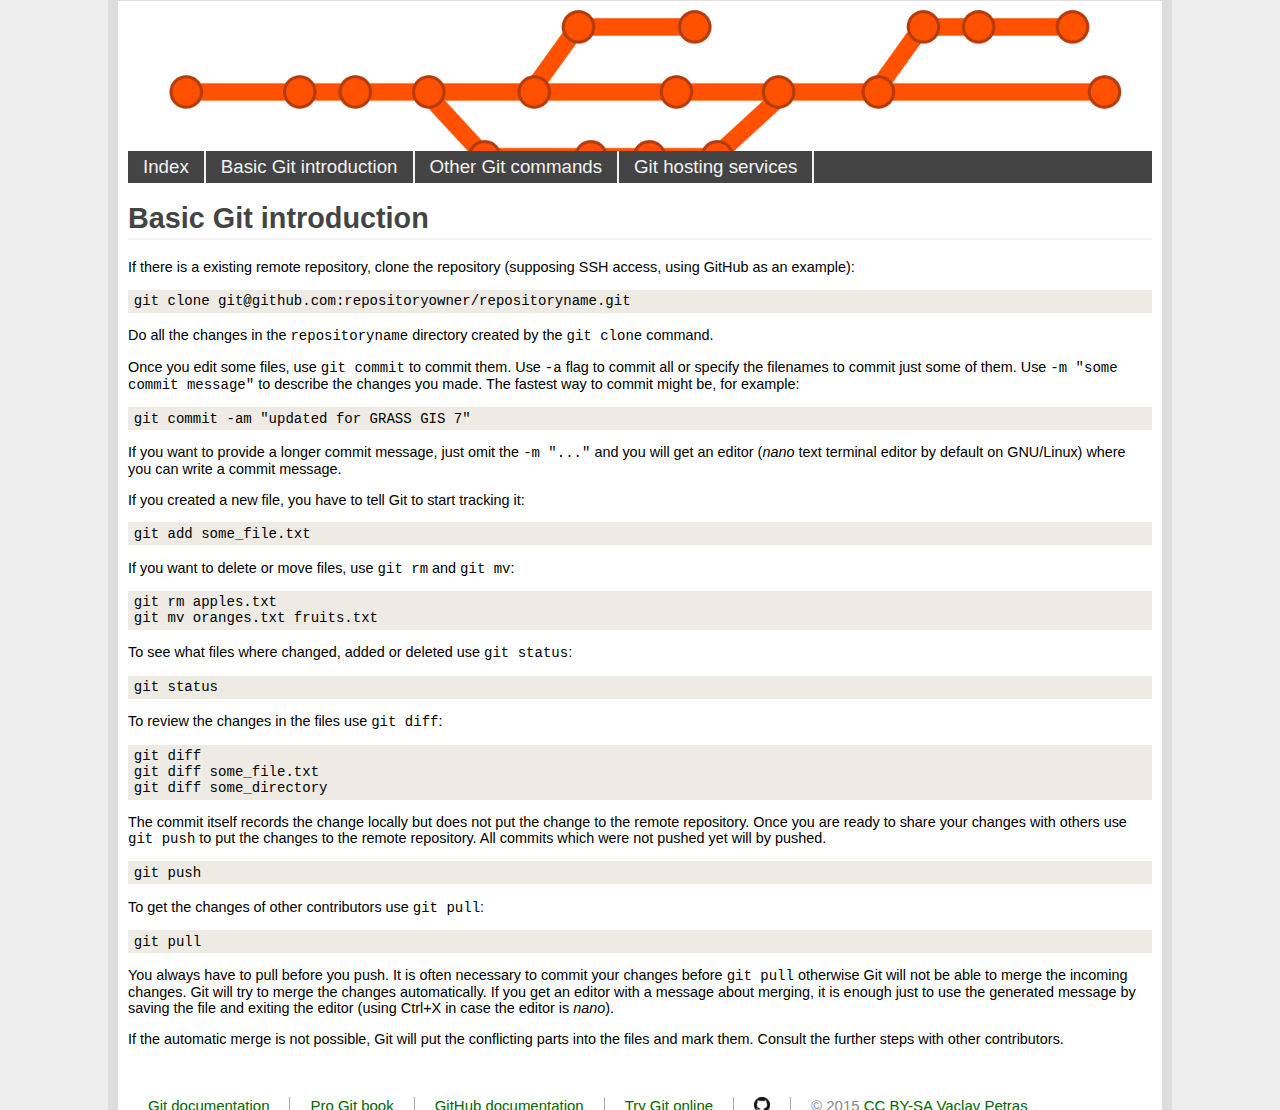
<file: basic_commands.html>
<!DOCTYPE html>
<html>
<head>
<meta http-equiv="Content-Type" content="text/html; charset=utf-8">
<title>Git and GitHub workshop</title>

<link rel="shortcut icon" href="./img/favicon.ico" />

<link href="layout.css" rel="stylesheet" type="text/css" media="screen">
<link href="style.css" rel="stylesheet" type="text/css" media="screen">

</head>

<body>

<div id="outercontainer">
<div id="container">

<header>
<div id="header-image">
</div>

<nav>
<ul class="nav">
<li><a href="index.html">Index</a></li>
<li><a href="basic_commands.html">Basic Git introduction</a></li>
<li><a href="other_commands.html">Other Git commands</a></li>
<li><a href="git_hosting_services.html">Git hosting services</a></li>
</ul>
</nav>

</header>

<main>
<!-- This is a generated file. Do not edit. -->
<h1 id="basic-git-introduction">Basic Git introduction</h1>
<p>If there is a existing remote repository, clone the repository (supposing SSH access, using GitHub as an example):</p>
<pre><code>git clone git@github.com:repositoryowner/repositoryname.git</code></pre>
<p>Do all the changes in the <code>repositoryname</code> directory created by the <code>git clone</code> command.</p>
<p>Once you edit some files, use <code>git commit</code> to commit them. Use <code>-a</code> flag to commit all or specify the filenames to commit just some of them. Use <code>-m &quot;some commit message&quot;</code> to describe the changes you made. The fastest way to commit might be, for example:</p>
<pre><code>git commit -am &quot;updated for GRASS GIS 7&quot;</code></pre>
<p>If you want to provide a longer commit message, just omit the <code>-m &quot;...&quot;</code> and you will get an editor (<em>nano</em> text terminal editor by default on GNU/Linux) where you can write a commit message.</p>
<p>If you created a new file, you have to tell Git to start tracking it:</p>
<pre><code>git add some_file.txt</code></pre>
<p>If you want to delete or move files, use <code>git rm</code> and <code>git mv</code>:</p>
<pre><code>git rm apples.txt
git mv oranges.txt fruits.txt</code></pre>
<p>To see what files where changed, added or deleted use <code>git status</code>:</p>
<pre><code>git status</code></pre>
<p>To review the changes in the files use <code>git diff</code>:</p>
<pre><code>git diff
git diff some_file.txt
git diff some_directory</code></pre>
<p>The commit itself records the change locally but does not put the change to the remote repository. Once you are ready to share your changes with others use <code>git push</code> to put the changes to the remote repository. All commits which were not pushed yet will by pushed.</p>
<pre><code>git push</code></pre>
<p>To get the changes of other contributors use <code>git pull</code>:</p>
<pre><code>git pull</code></pre>
<p>You always have to pull before you push. It is often necessary to commit your changes before <code>git pull</code> otherwise Git will not be able to merge the incoming changes. Git will try to merge the changes automatically. If you get an editor with a message about merging, it is enough just to use the generated message by saving the file and exiting the editor (using Ctrl+X in case the editor is <em>nano</em>).</p>
<p>If the automatic merge is not possible, Git will put the conflicting parts into the files and mark them. Consult the further steps with other contributors.</p>

</main>

<footer>

<nav>
<ul>
<li><a href="http://git-scm.com/doc">Git documentation</a></li>
<li><a href="http://git-scm.com/book">Pro Git book</a></li>
<li><a href="https://help.github.com/">GitHub documentation</a></li>
<li><a href="https://try.github.io">Try Git online</a></li>
<li>
    <a href="https://github.com/ncsu-osgeorel/git-and-github-workshop" title="Fork on GitHub" alt="octocat">
        <img src="img/github_logo.png">
    </a>
</li>
<li>
    &copy; 2015
    <a href="https://creativecommons.org/licenses/by-sa/4.0/">CC BY-SA</a>
    <a href="http://www4.ncsu.edu/~vpetras/">Vaclav Petras</a>
</li>
</ul>
</nav>

</footer>

</div>
</div>

</body>
</html>
</file>
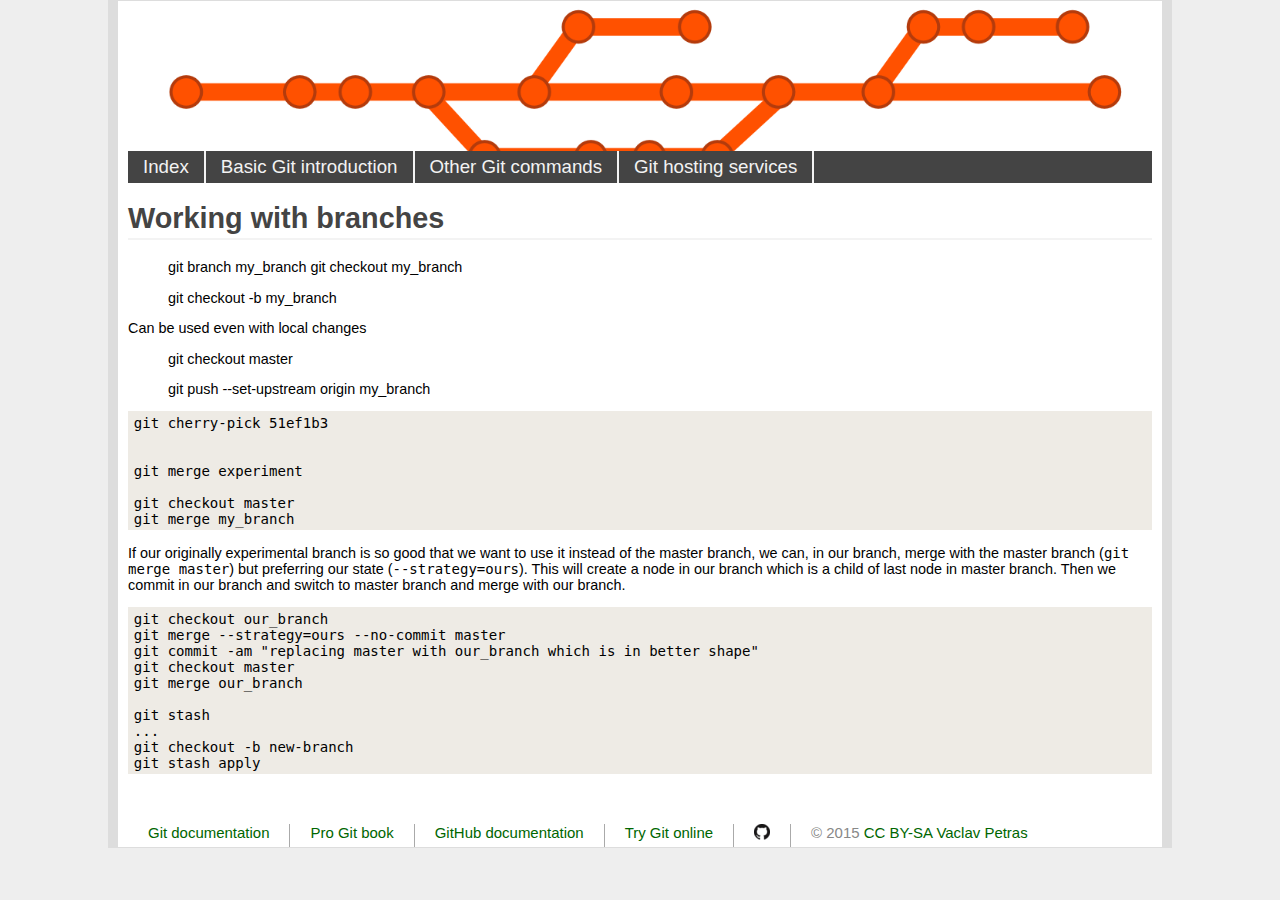
<file: branches.html>
<!DOCTYPE html>
<html>
<head>
<meta http-equiv="Content-Type" content="text/html; charset=utf-8">
<title>Git and GitHub workshop</title>

<link rel="shortcut icon" href="./img/favicon.ico" />

<link href="layout.css" rel="stylesheet" type="text/css" media="screen">
<link href="style.css" rel="stylesheet" type="text/css" media="screen">

</head>

<body>

<div id="outercontainer">
<div id="container">

<header>
<div id="header-image">
</div>

<nav>
<ul class="nav">
<li><a href="index.html">Index</a></li>
<li><a href="basic_commands.html">Basic Git introduction</a></li>
<li><a href="other_commands.html">Other Git commands</a></li>
<li><a href="git_hosting_services.html">Git hosting services</a></li>
</ul>
</nav>

</header>

<main>
<!-- This is a generated file. Do not edit. -->
<h1 id="working-with-branches">Working with branches</h1>
<blockquote>
<p>git branch my_branch git checkout my_branch</p>
<p>git checkout -b my_branch</p>
</blockquote>
<p>Can be used even with local changes</p>
<blockquote>
<p>git checkout master</p>
<p>git push --set-upstream origin my_branch</p>
</blockquote>
<pre><code>git cherry-pick 51ef1b3


git merge experiment

git checkout master
git merge my_branch</code></pre>
<p>If our originally experimental branch is so good that we want to use it instead of the master branch, we can, in our branch, merge with the master branch (<code>git merge master</code>) but preferring our state (<code>--strategy=ours</code>). This will create a node in our branch which is a child of last node in master branch. Then we commit in our branch and switch to master branch and merge with our branch.</p>
<pre><code>git checkout our_branch
git merge --strategy=ours --no-commit master
git commit -am &quot;replacing master with our_branch which is in better shape&quot;
git checkout master
git merge our_branch

git stash
...
git checkout -b new-branch
git stash apply</code></pre>

</main>

<footer>

<nav>
<ul>
<li><a href="http://git-scm.com/doc">Git documentation</a></li>
<li><a href="http://git-scm.com/book">Pro Git book</a></li>
<li><a href="https://help.github.com/">GitHub documentation</a></li>
<li><a href="https://try.github.io">Try Git online</a></li>
<li>
    <a href="https://github.com/ncsu-osgeorel/git-and-github-workshop" title="Fork on GitHub" alt="octocat">
        <img src="img/github_logo.png">
    </a>
</li>
<li>
    &copy; 2015
    <a href="https://creativecommons.org/licenses/by-sa/4.0/">CC BY-SA</a>
    <a href="http://www4.ncsu.edu/~vpetras/">Vaclav Petras</a>
</li>
</ul>
</nav>

</footer>

</div>
</div>

</body>
</html>
</file>
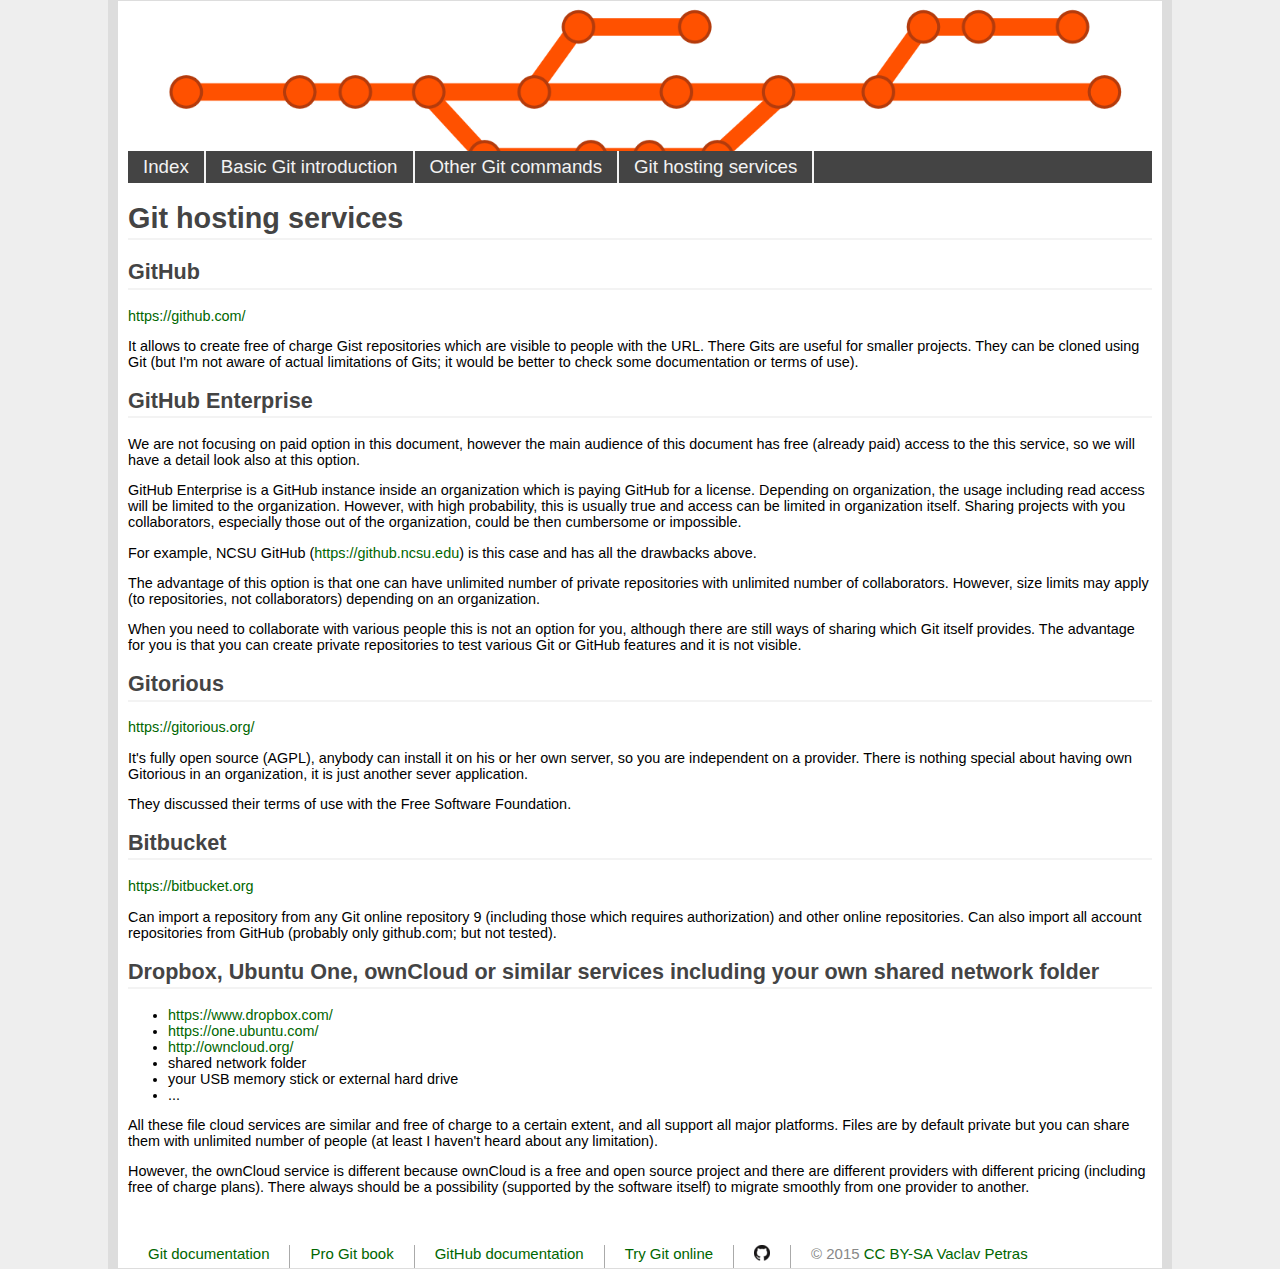
<file: git_hosting_services.html>
<!DOCTYPE html>
<html>
<head>
<meta http-equiv="Content-Type" content="text/html; charset=utf-8">
<title>Git and GitHub workshop</title>

<link rel="shortcut icon" href="./img/favicon.ico" />

<link href="layout.css" rel="stylesheet" type="text/css" media="screen">
<link href="style.css" rel="stylesheet" type="text/css" media="screen">

</head>

<body>

<div id="outercontainer">
<div id="container">

<header>
<div id="header-image">
</div>

<nav>
<ul class="nav">
<li><a href="index.html">Index</a></li>
<li><a href="basic_commands.html">Basic Git introduction</a></li>
<li><a href="other_commands.html">Other Git commands</a></li>
<li><a href="git_hosting_services.html">Git hosting services</a></li>
</ul>
</nav>

</header>

<main>
<!-- This is a generated file. Do not edit. -->
<h1 id="git-hosting-services">Git hosting services</h1>
<h2 id="github">GitHub</h2>
<p><a href="https://github.com/">https://github.com/</a></p>
<p>It allows to create free of charge Gist repositories which are visible to people with the URL. There Gits are useful for smaller projects. They can be cloned using Git (but I'm not aware of actual limitations of Gits; it would be better to check some documentation or terms of use).</p>
<h2 id="github-enterprise">GitHub Enterprise</h2>
<p>We are not focusing on paid option in this document, however the main audience of this document has free (already paid) access to the this service, so we will have a detail look also at this option.</p>
<p>GitHub Enterprise is a GitHub instance inside an organization which is paying GitHub for a license. Depending on organization, the usage including read access will be limited to the organization. However, with high probability, this is usually true and access can be limited in organization itself. Sharing projects with you collaborators, especially those out of the organization, could be then cumbersome or impossible.</p>
<p>For example, NCSU GitHub (<a href="https://github.ncsu.edu">https://github.ncsu.edu</a>) is this case and has all the drawbacks above.</p>
<p>The advantage of this option is that one can have unlimited number of private repositories with unlimited number of collaborators. However, size limits may apply (to repositories, not collaborators) depending on an organization.</p>
<p>When you need to collaborate with various people this is not an option for you, although there are still ways of sharing which Git itself provides. The advantage for you is that you can create private repositories to test various Git or GitHub features and it is not visible.</p>
<h2 id="gitorious">Gitorious</h2>
<p><a href="https://gitorious.org/">https://gitorious.org/</a></p>
<p>It's fully open source (AGPL), anybody can install it on his or her own server, so you are independent on a provider. There is nothing special about having own Gitorious in an organization, it is just another sever application.</p>
<p>They discussed their terms of use with the Free Software Foundation.</p>
<h2 id="bitbucket">Bitbucket</h2>
<p><a href="https://bitbucket.org">https://bitbucket.org</a></p>
<p>Can import a repository from any Git online repository 9 (including those which requires authorization) and other online repositories. Can also import all account repositories from GitHub (probably only github.com; but not tested).</p>
<h2 id="dropbox-ubuntu-one-owncloud-or-similar-services-including-your-own-shared-network-folder">Dropbox, Ubuntu One, ownCloud or similar services including your own shared network folder</h2>
<ul>
<li><a href="https://www.dropbox.com/">https://www.dropbox.com/</a></li>
<li><a href="https://one.ubuntu.com/">https://one.ubuntu.com/</a></li>
<li><a href="http://owncloud.org/">http://owncloud.org/</a></li>
<li>shared network folder</li>
<li>your USB memory stick or external hard drive</li>
<li>...</li>
</ul>
<p>All these file cloud services are similar and free of charge to a certain extent, and all support all major platforms. Files are by default private but you can share them with unlimited number of people (at least I haven't heard about any limitation).</p>
<p>However, the ownCloud service is different because ownCloud is a free and open source project and there are different providers with different pricing (including free of charge plans). There always should be a possibility (supported by the software itself) to migrate smoothly from one provider to another.</p>

</main>

<footer>

<nav>
<ul>
<li><a href="http://git-scm.com/doc">Git documentation</a></li>
<li><a href="http://git-scm.com/book">Pro Git book</a></li>
<li><a href="https://help.github.com/">GitHub documentation</a></li>
<li><a href="https://try.github.io">Try Git online</a></li>
<li>
    <a href="https://github.com/ncsu-osgeorel/git-and-github-workshop" title="Fork on GitHub" alt="octocat">
        <img src="img/github_logo.png">
    </a>
</li>
<li>
    &copy; 2015
    <a href="https://creativecommons.org/licenses/by-sa/4.0/">CC BY-SA</a>
    <a href="http://www4.ncsu.edu/~vpetras/">Vaclav Petras</a>
</li>
</ul>
</nav>

</footer>

</div>
</div>

</body>
</html>
</file>
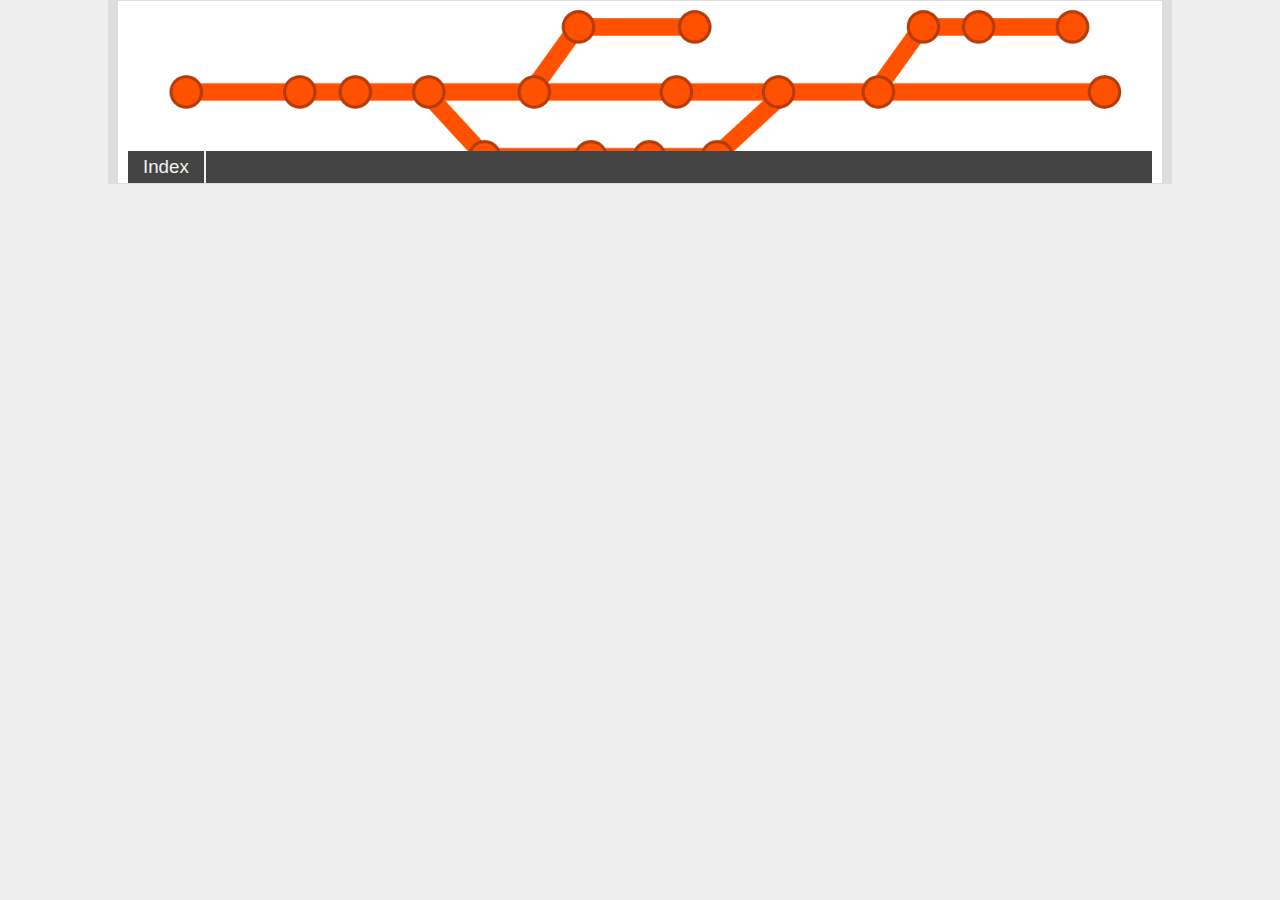
<file: head.html>
<!DOCTYPE html>
<html>
<head>
<meta http-equiv="Content-Type" content="text/html; charset=utf-8">
<title></title>

<link rel="shortcut icon" href="./img/favicon.ico" />

<link href="layout.css" rel="stylesheet" type="text/css" media="screen">
<link href="style.css" rel="stylesheet" type="text/css" media="screen">

</head>

<body>

<div id="outercontainer">
<div id="container">

<header>
<div id="header-image">
    <p>
        <a href="index.html">
            
        </a>
    </p>
</div>

<nav>
<ul class="nav">
<li><a href="index.html">Index</a></li>
</ul>
</nav>

</header>

<main>
</file>
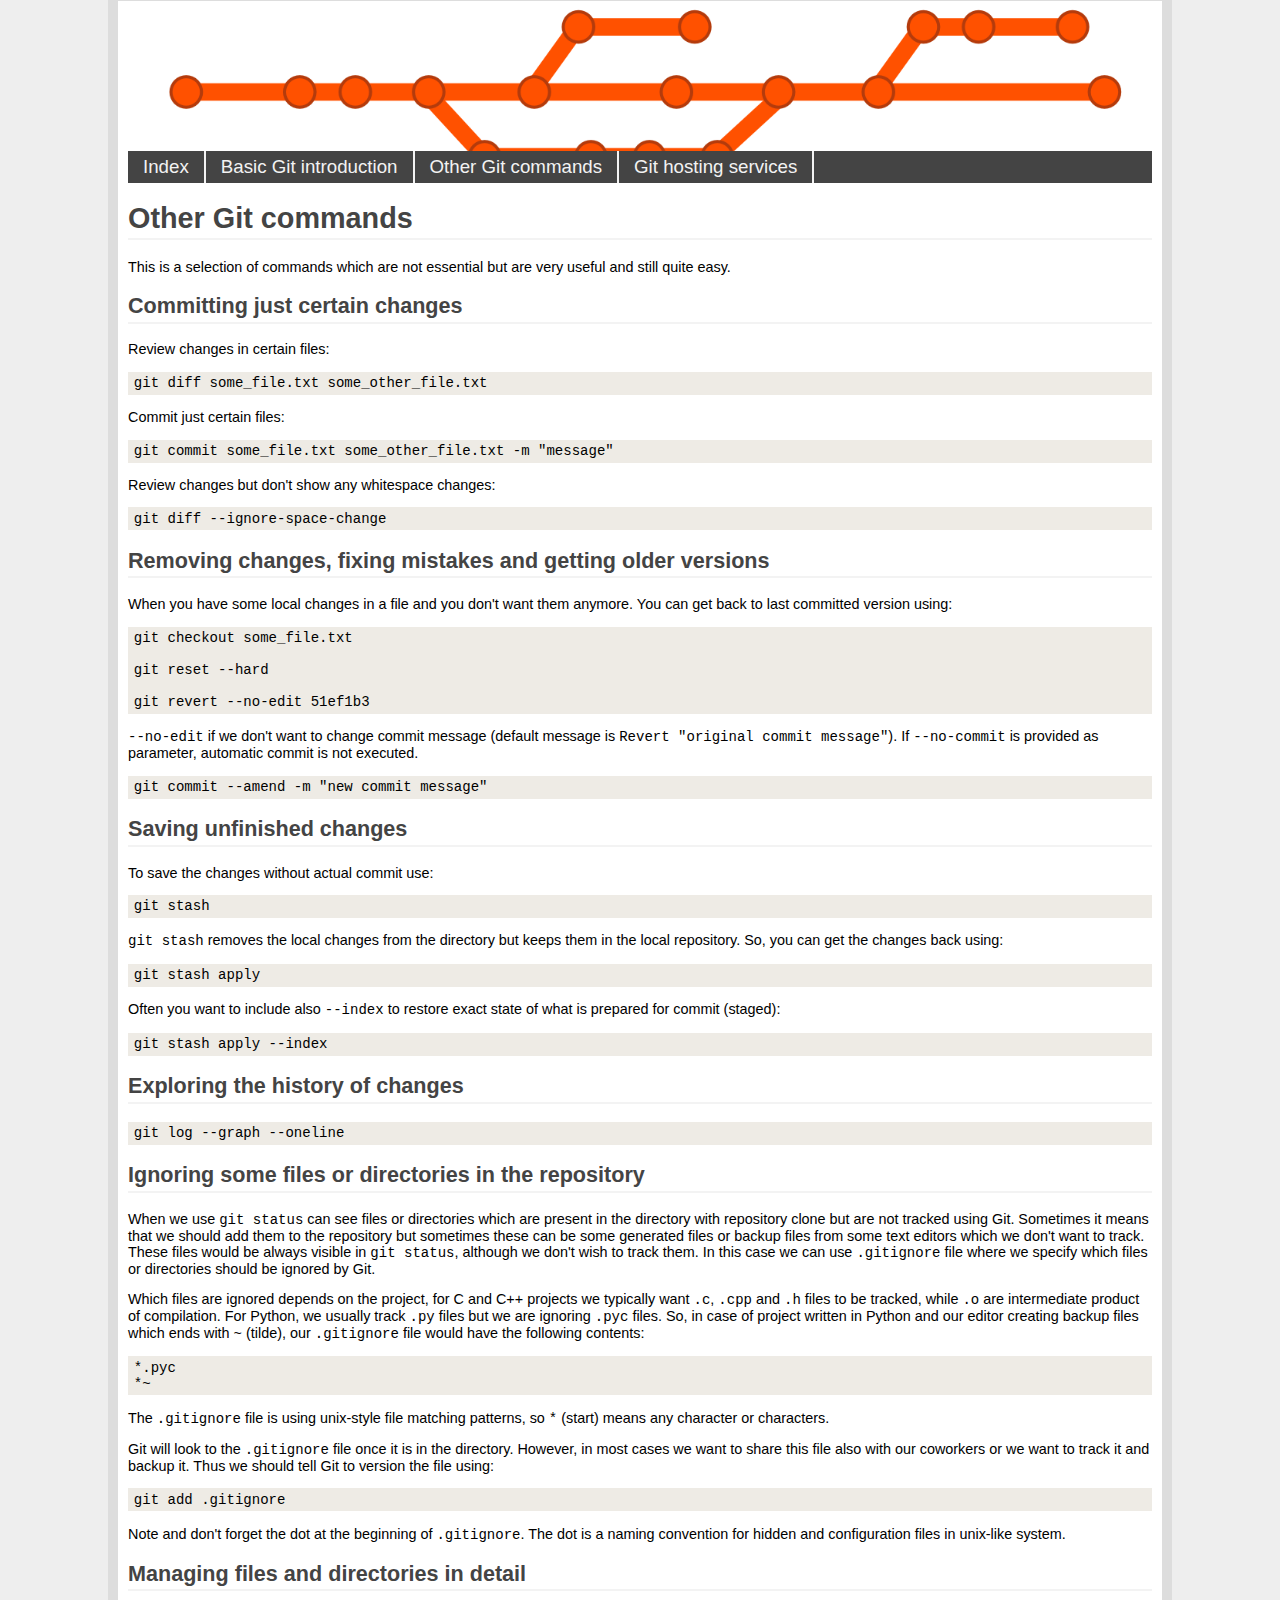
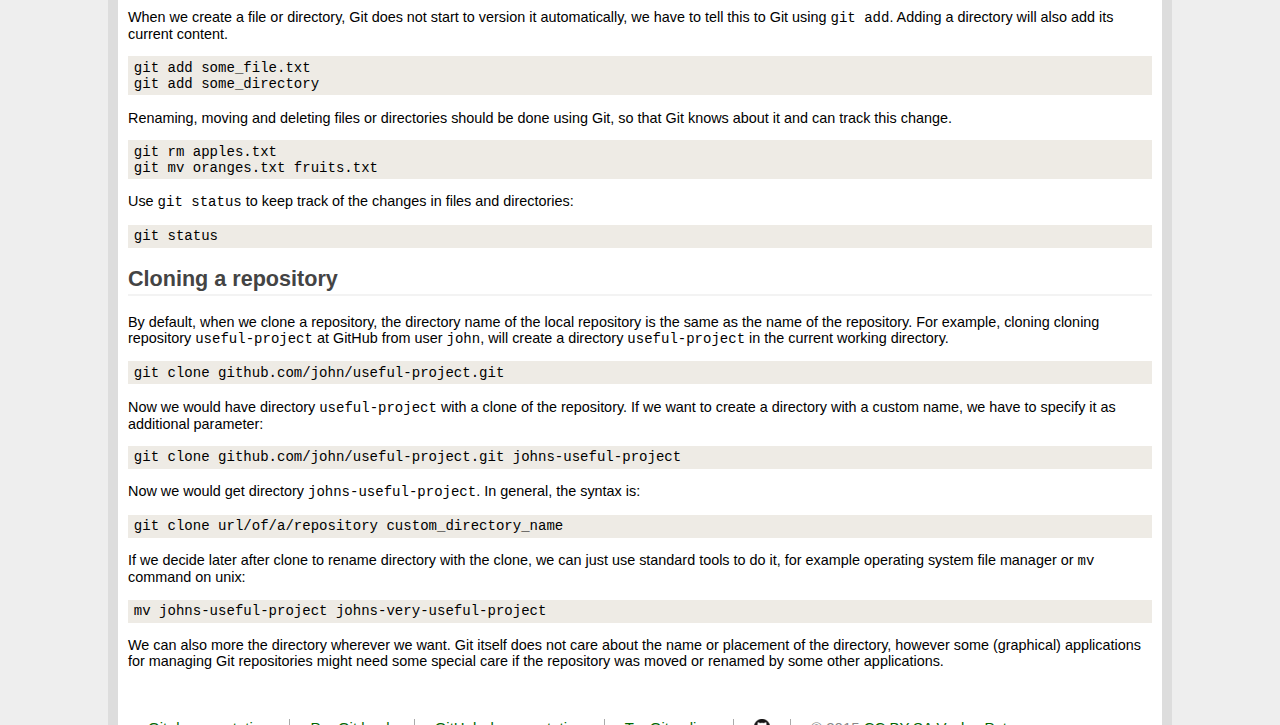
<file: other_commands.html>
<!DOCTYPE html>
<html>
<head>
<meta http-equiv="Content-Type" content="text/html; charset=utf-8">
<title>Git and GitHub workshop</title>

<link rel="shortcut icon" href="./img/favicon.ico" />

<link href="layout.css" rel="stylesheet" type="text/css" media="screen">
<link href="style.css" rel="stylesheet" type="text/css" media="screen">

</head>

<body>

<div id="outercontainer">
<div id="container">

<header>
<div id="header-image">
</div>

<nav>
<ul class="nav">
<li><a href="index.html">Index</a></li>
<li><a href="basic_commands.html">Basic Git introduction</a></li>
<li><a href="other_commands.html">Other Git commands</a></li>
<li><a href="git_hosting_services.html">Git hosting services</a></li>
</ul>
</nav>

</header>

<main>
<!-- This is a generated file. Do not edit. -->
<h1 id="other-git-commands">Other Git commands</h1>
<p>This is a selection of commands which are not essential but are very useful and still quite easy.</p>
<h2 id="committing-just-certain-changes">Committing just certain changes</h2>
<p>Review changes in certain files:</p>
<pre><code>git diff some_file.txt some_other_file.txt</code></pre>
<p>Commit just certain files:</p>
<pre><code>git commit some_file.txt some_other_file.txt -m &quot;message&quot;</code></pre>
<p>Review changes but don't show any whitespace changes:</p>
<pre><code>git diff --ignore-space-change</code></pre>
<h2 id="removing-changes-fixing-mistakes-and-getting-older-versions">Removing changes, fixing mistakes and getting older versions</h2>
<p>When you have some local changes in a file and you don't want them anymore. You can get back to last committed version using:</p>
<pre><code>git checkout some_file.txt

git reset --hard

git revert --no-edit 51ef1b3</code></pre>
<p><code>--no-edit</code> if we don't want to change commit message (default message is <code>Revert &quot;original commit message&quot;</code>). If <code>--no-commit</code> is provided as parameter, automatic commit is not executed.</p>
<pre><code>git commit --amend -m &quot;new commit message&quot;</code></pre>
<h2 id="saving-unfinished-changes">Saving unfinished changes</h2>
<p>To save the changes without actual commit use:</p>
<pre><code>git stash</code></pre>
<p><code>git stash</code> removes the local changes from the directory but keeps them in the local repository. So, you can get the changes back using:</p>
<pre><code>git stash apply</code></pre>
<p>Often you want to include also <code>--index</code> to restore exact state of what is prepared for commit (staged):</p>
<pre><code>git stash apply --index</code></pre>
<h2 id="exploring-the-history-of-changes">Exploring the history of changes</h2>
<pre><code>git log --graph --oneline</code></pre>
<h2 id="ignoring-some-files-or-directories-in-the-repository">Ignoring some files or directories in the repository</h2>
<p>When we use <code>git status</code> can see files or directories which are present in the directory with repository clone but are not tracked using Git. Sometimes it means that we should add them to the repository but sometimes these can be some generated files or backup files from some text editors which we don't want to track. These files would be always visible in <code>git status</code>, although we don't wish to track them. In this case we can use <code>.gitignore</code> file where we specify which files or directories should be ignored by Git.</p>
<p>Which files are ignored depends on the project, for C and C++ projects we typically want <code>.c</code>, <code>.cpp</code> and <code>.h</code> files to be tracked, while <code>.o</code> are intermediate product of compilation. For Python, we usually track <code>.py</code> files but we are ignoring <code>.pyc</code> files. So, in case of project written in Python and our editor creating backup files which ends with <code>~</code> (tilde), our <code>.gitignore</code> file would have the following contents:</p>
<pre><code>*.pyc
*~</code></pre>
<p>The <code>.gitignore</code> file is using unix-style file matching patterns, so <code>*</code> (start) means any character or characters.</p>
<p>Git will look to the <code>.gitignore</code> file once it is in the directory. However, in most cases we want to share this file also with our coworkers or we want to track it and backup it. Thus we should tell Git to version the file using:</p>
<pre><code>git add .gitignore</code></pre>
<p>Note and don't forget the dot at the beginning of <code>.gitignore</code>. The dot is a naming convention for hidden and configuration files in unix-like system.</p>
<h2 id="managing-files-and-directories-in-detail">Managing files and directories in detail</h2>
<p>When we create a file or directory, Git does not start to version it automatically, we have to tell this to Git using <code>git add</code>. Adding a directory will also add its current content.</p>
<pre><code>git add some_file.txt
git add some_directory</code></pre>
<p>Renaming, moving and deleting files or directories should be done using Git, so that Git knows about it and can track this change.</p>
<pre><code>git rm apples.txt
git mv oranges.txt fruits.txt</code></pre>
<p>Use <code>git status</code> to keep track of the changes in files and directories:</p>
<pre><code>git status</code></pre>
<h2 id="cloning-a-repository">Cloning a repository</h2>
<p>By default, when we clone a repository, the directory name of the local repository is the same as the name of the repository. For example, cloning cloning repository <code>useful-project</code> at GitHub from user <code>john</code>, will create a directory <code>useful-project</code> in the current working directory.</p>
<pre><code>git clone github.com/john/useful-project.git</code></pre>
<p>Now we would have directory <code>useful-project</code> with a clone of the repository. If we want to create a directory with a custom name, we have to specify it as additional parameter:</p>
<pre><code>git clone github.com/john/useful-project.git johns-useful-project</code></pre>
<p>Now we would get directory <code>johns-useful-project</code>. In general, the syntax is:</p>
<pre><code>git clone url/of/a/repository custom_directory_name</code></pre>
<p>If we decide later after clone to rename directory with the clone, we can just use standard tools to do it, for example operating system file manager or <code>mv</code> command on unix:</p>
<pre><code>mv johns-useful-project johns-very-useful-project</code></pre>
<p>We can also more the directory wherever we want. Git itself does not care about the name or placement of the directory, however some (graphical) applications for managing Git repositories might need some special care if the repository was moved or renamed by some other applications.</p>

</main>

<footer>

<nav>
<ul>
<li><a href="http://git-scm.com/doc">Git documentation</a></li>
<li><a href="http://git-scm.com/book">Pro Git book</a></li>
<li><a href="https://help.github.com/">GitHub documentation</a></li>
<li><a href="https://try.github.io">Try Git online</a></li>
<li>
    <a href="https://github.com/ncsu-osgeorel/git-and-github-workshop" title="Fork on GitHub" alt="octocat">
        <img src="img/github_logo.png">
    </a>
</li>
<li>
    &copy; 2015
    <a href="https://creativecommons.org/licenses/by-sa/4.0/">CC BY-SA</a>
    <a href="http://www4.ncsu.edu/~vpetras/">Vaclav Petras</a>
</li>
</ul>
</nav>

</footer>

</div>
</div>

</body>
</html>
</file>
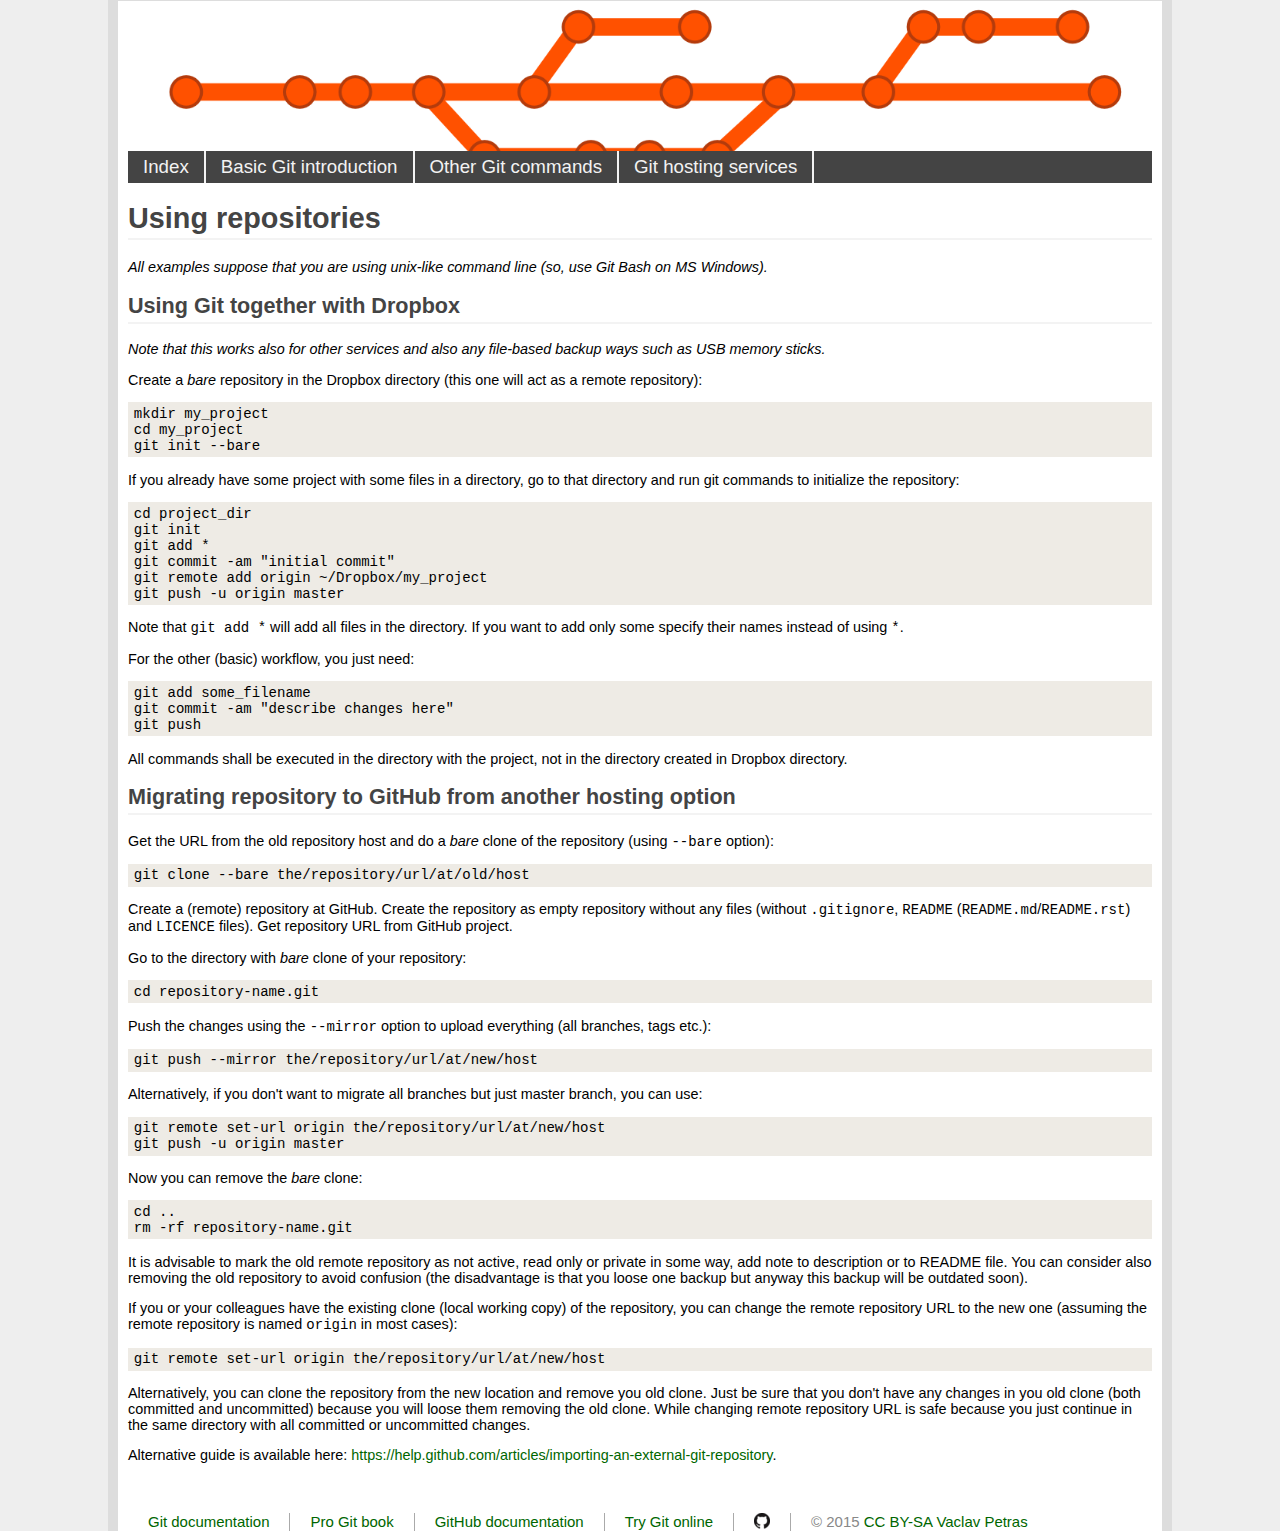
<file: using_repositories.html>
<!DOCTYPE html>
<html>
<head>
<meta http-equiv="Content-Type" content="text/html; charset=utf-8">
<title>Git and GitHub workshop</title>

<link rel="shortcut icon" href="./img/favicon.ico" />

<link href="layout.css" rel="stylesheet" type="text/css" media="screen">
<link href="style.css" rel="stylesheet" type="text/css" media="screen">

</head>

<body>

<div id="outercontainer">
<div id="container">

<header>
<div id="header-image">
</div>

<nav>
<ul class="nav">
<li><a href="index.html">Index</a></li>
<li><a href="basic_commands.html">Basic Git introduction</a></li>
<li><a href="other_commands.html">Other Git commands</a></li>
<li><a href="git_hosting_services.html">Git hosting services</a></li>
</ul>
</nav>

</header>

<main>
<!-- This is a generated file. Do not edit. -->
<h1 id="using-repositories">Using repositories</h1>
<p><em>All examples suppose that you are using unix-like command line (so, use Git Bash on MS Windows).</em></p>
<h2 id="using-git-together-with-dropbox">Using Git together with Dropbox</h2>
<p><em>Note that this works also for other services and also any file-based backup ways such as USB memory sticks.</em></p>
<p>Create a <em>bare</em> repository in the Dropbox directory (this one will act as a remote repository):</p>
<pre><code>mkdir my_project
cd my_project
git init --bare</code></pre>
<p>If you already have some project with some files in a directory, go to that directory and run git commands to initialize the repository:</p>
<pre><code>cd project_dir
git init
git add *
git commit -am &quot;initial commit&quot;
git remote add origin ~/Dropbox/my_project
git push -u origin master</code></pre>
<p>Note that <code>git add *</code> will add all files in the directory. If you want to add only some specify their names instead of using <code>*</code>.</p>
<p>For the other (basic) workflow, you just need:</p>
<pre><code>git add some_filename
git commit -am &quot;describe changes here&quot;
git push</code></pre>
<p>All commands shall be executed in the directory with the project, not in the directory created in Dropbox directory.</p>
<h2 id="migrating-repository-to-github-from-another-hosting-option">Migrating repository to GitHub from another hosting option</h2>
<p>Get the URL from the old repository host and do a <em>bare</em> clone of the repository (using <code>--bare</code> option):</p>
<pre><code>git clone --bare the/repository/url/at/old/host</code></pre>
<p>Create a (remote) repository at GitHub. Create the repository as empty repository without any files (without <code>.gitignore</code>, <code>README</code> (<code>README.md</code>/<code>README.rst</code>) and <code>LICENCE</code> files). Get repository URL from GitHub project.</p>
<p>Go to the directory with <em>bare</em> clone of your repository:</p>
<pre><code>cd repository-name.git</code></pre>
<p>Push the changes using the <code>--mirror</code> option to upload everything (all branches, tags etc.):</p>
<pre><code>git push --mirror the/repository/url/at/new/host</code></pre>
<p>Alternatively, if you don't want to migrate all branches but just master branch, you can use:</p>
<pre><code>git remote set-url origin the/repository/url/at/new/host
git push -u origin master</code></pre>
<p>Now you can remove the <em>bare</em> clone:</p>
<pre><code>cd ..
rm -rf repository-name.git</code></pre>
<p>It is advisable to mark the old remote repository as not active, read only or private in some way, add note to description or to README file. You can consider also removing the old repository to avoid confusion (the disadvantage is that you loose one backup but anyway this backup will be outdated soon).</p>
<p>If you or your colleagues have the existing clone (local working copy) of the repository, you can change the remote repository URL to the new one (assuming the remote repository is named <code>origin</code> in most cases):</p>
<pre><code>git remote set-url origin the/repository/url/at/new/host</code></pre>
<p>Alternatively, you can clone the repository from the new location and remove you old clone. Just be sure that you don't have any changes in you old clone (both committed and uncommitted) because you will loose them removing the old clone. While changing remote repository URL is safe because you just continue in the same directory with all committed or uncommitted changes.</p>
<p>Alternative guide is available here: <a href="https://help.github.com/articles/importing-an-external-git-repository">https://help.github.com/articles/importing-an-external-git-repository</a>.</p>

</main>

<footer>

<nav>
<ul>
<li><a href="http://git-scm.com/doc">Git documentation</a></li>
<li><a href="http://git-scm.com/book">Pro Git book</a></li>
<li><a href="https://help.github.com/">GitHub documentation</a></li>
<li><a href="https://try.github.io">Try Git online</a></li>
<li>
    <a href="https://github.com/ncsu-osgeorel/git-and-github-workshop" title="Fork on GitHub" alt="octocat">
        <img src="img/github_logo.png">
    </a>
</li>
<li>
    &copy; 2015
    <a href="https://creativecommons.org/licenses/by-sa/4.0/">CC BY-SA</a>
    <a href="http://www4.ncsu.edu/~vpetras/">Vaclav Petras</a>
</li>
</ul>
</nav>

</footer>

</div>
</div>

</body>
</html>
</file>
<file: layout.css>
html, body {
    height: 100%;
}

body {
    margin: 0;
    padding: 0;
}


#container
{
    position: relative;
    margin: 0 auto;
    padding-left: 10px;
    padding-right: 10px;
    width: 80%;
    background-color: white;
    height:auto !important;
    min-height:100%;
    border-style:solid;
    border-bottom-width:1px;
    border-top-width:1px;
    border-left-width:10px;
    border-right-width:10px;
    border-color: #DDDDDD;
}


#header-image {
    width: auto;
    background-position: center top;
    background-size: cover;
    vertical-align: bottom;
}
</file>
<file: style.css>
/* global and body settings */

body {
    background-color: #EEEEEE;
    font-family: "Open Sans", "Helvetica Neue", Ubuntu, Arial, sans-serif;
    font-size: 90%;
    color: black;
}

/* site top image */

#header-image {
    height: 150px;
    background-image: url("img/header.png");
    background-repeat: no-repeat;
}

#header-image p {
    margin: 0px;
    padding: 0px;
    padding-top: 80px;
    padding-left: 10px;
    font-size: 50px;
    font-weight: bold;
    font-size: 40px;
    color: #006600;
    text-shadow: 0 0 20px white, 0 0 18px white, 0 0 16px white, 0 0 14px white, 0 0 12px white, 0 0 10px white, 0 0 8px white, 0 0 6px white;
}

/* links */

a {
    color: #006600;
    text-decoration: none;
}
    a:hover {
    color: #006600;
    text-decoration: underline;
}

/* headings */

h1, h2, h3, h4, h5, h6 {
    font-weight: bold;
    color: #444;
    clear: both;
    border-bottom: 2px solid #F3F3F3;
    padding-bottom: 0.1em;
}

/* links inside the headings - the standard settings */
h1 a, h2 a, h3 a, h4 a, h5 a, h6 a {
    font-weight: bold;
    color: green;
}

/* pre and code */

pre {
    padding-top: .3em;
    padding-bottom: .3em;
    padding-left: .5em;
    padding-right: .2em;
    overflow-x: auto;
    background-color: rgba(156, 138, 99, 0.17);
}

code {
    color: black;
    font-size: 120%;
}

/* main menu navigation */

nav {
    margin: 0;
    padding: 0;
    overflow: auto;
    border: 0px solid #dcddde;
    background-color: #ffffff;
    border-radius: 0px;
    /*box-shadow: 0 0 8px #eee;*/
    background-color: #444;
    font-size: 1.3em;
}

nav ul {
    margin:0;
    padding:0;
    padding: 0px;
    display: block;
    list-style-type:none;
}

nav li {
    margin: 0;
    padding: 0;
    text-decoration: none;
    float: left;
    border-right: 2px solid #F3F3F3;
    /*border-left: 1px solid #DDDDDD;*/
    padding-left: 15px;
    padding-top: 5px;
    padding-bottom: 5px;
    padding-right: 15px;
}

.nav a {
text-decoration:none;
color: #F3F3F3;
}

nav li:hover {
    background: #666;
    color: #FFF;
}

/* footer */

footer {
    position: relative;
    clear: both;
    margin: 0;
    margin-top: 50px;
    padding: 0px;
    font-size: 80%;
    color: #888;
    background-color: #EEE
}

/* footer navigation */

footer nav ul {
    margin: 0;
    padding: 0;
    background-color: #ffffff;
    overflow: auto;
    list-style-type: none;
}

footer nav li {
    height: 1.5em;
    float: left;
    margin-right: 0px;
    border-right: 1px solid #aaa;
    padding: 0 20px;
}

footer nav li:last-child {
    border-right: none;
}

footer nav li:hover {
    background: #FFF;
    color: #888;
}
/* only for bullet list next to wrapped figure
ul {
    list-style-position: inside;
}
*/

/* list with images and headings */

.image-list {
    margin: 0;
    padding: 0;
    list-style-type: none;
}

.image-list li {
    padding: 5px;
    overflow: auto;
}

.image-list li img {
    width: 100px;
    float: left;
    margin: 0 15px 0 0;
    background: white;
}

.image-list li p {
    margin: 0px;
}

.image-list li h4 {
    margin: 5px;
    clear: none;
}

/* list with images and text under them */

/* sparse list */

.sparse>li {
    margin-bottom: 1em;
}

/* must be without ul to work */
.logo-list {
    list-style-type: none;
    overflow: auto;
    margin: 0px;
    padding: 0px;
}

.logo-list li {
    float: left;
    text-align: center;
    width: 150px;
    padding: 20px;
}

.logo-list li img {
    height: 100px;
}

.logo-list p {
    margin: 0px;
    padding: 0px;
}

/* bigger padding for dd */

dd {
    padding: 4px;
}
dt {
    font-weight: bold;
}

/* show more from the long list button */

.more-button {
    margin-left: 90px;
    /*text-transform:uppercase;*/
    font-size:110%;
    color: rgb(128, 128, 128) !important
}

.center {
    display: block;
    margin-left: auto;
    margin-right: auto;
    width: 90%;
}

.wrap {
    float: left;
}

figure .video {
    width: 100%;
    height: 345px;
    background-color: #ffffff;
}

figure .image {
    width: 100%;
}

figure {
    text-align: center;
    display: table;
    max-width: 50%; /* demo; set some amount (px or %) if you can */
    margin: 10px auto; /* not needed unless you want centered */
}

iframe {
    display: block;
    margin-left: auto;
    margin-right: auto;
}

.question {
    color: #FF5900;
}
</file>
